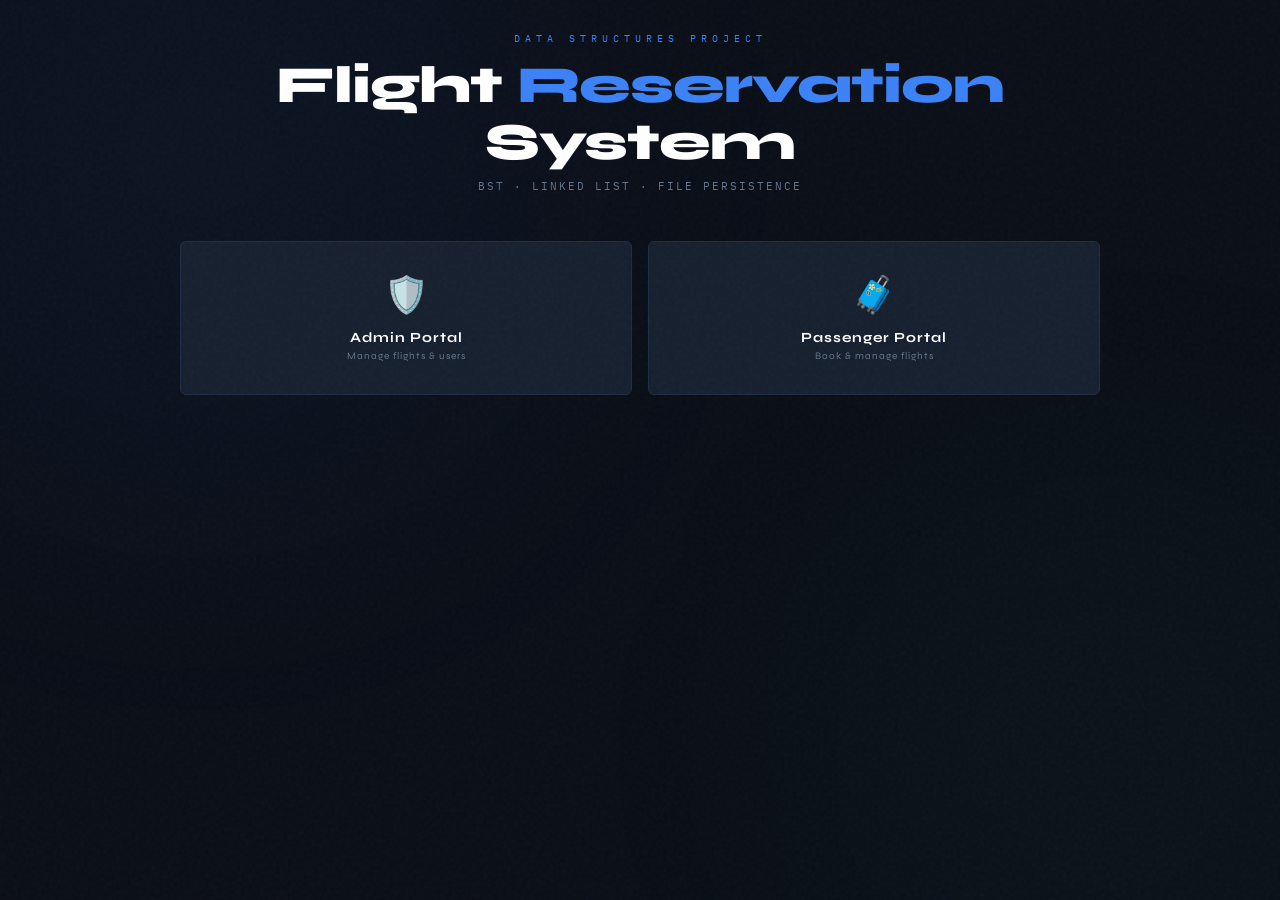
<file: index.html>
<!DOCTYPE html>
<html lang="en">
<head>
<meta charset="UTF-8"/>
<meta name="viewport" content="width=device-width, initial-scale=1.0"/>
<title>Flight Reservation System</title>
<link rel="stylesheet" href="flight.css"/>
<link href="https://fonts.googleapis.com/css2?family=Syne:wght@400;600;700;800&family=IBM+Plex+Mono:wght@400;500&display=swap" rel="stylesheet"/>
</head>
<body>

<div class="bg-circle-left"></div><div class="bg-circle-right"></div>
<div id="notification-wrapper"></div>

<!-- BOOK SEAT MODAL -->
<div class="modal-backdrop" id="book-modal">
  <div class="modal-box">
    <button class="close-btn" onclick="closeModal('book-modal')">✕</button>
    <h3>✈ Book a Seat</h3>
    <div id="book-modal-details" style="margin-bottom:16px;font-size:12px;color:var(--muted)"></div>
    <div class="input-group">
      <label>Number of Seats</label>
      <input type="number" id="input-book-count" min="1" placeholder="e.g. 2"/>
    </div>
    <div class="button-group">
      <button class="btn btn-success" onclick="confirmBooking()">Confirm & Pay</button>
      <button class="btn btn-cancel" onclick="closeModal('book-modal')">Cancel</button>
    </div>
  </div>
</div>

<!-- CANCEL BOOKING MODAL -->
<div class="modal-backdrop" id="cancel-modal">
  <div class="modal-box">
    <button class="close-btn" onclick="closeModal('cancel-modal')">✕</button>
    <h3>⚠ Cancel Booking</h3>
    <div id="cancel-modal-details" style="margin-bottom:16px;font-size:12px;color:var(--muted)"></div>
    <div class="input-group">
      <label>Cancel Type</label>
      <select id="select-cancel-type" onchange="document.getElementById('partial-cancel-row').style.display = this.value==='partial'?'block':'none'">
        <option value="full">Full Cancellation</option>
        <option value="partial">Partial (select seats)</option>
      </select>
    </div>
    <div class="input-group" id="partial-cancel-row" style="display:none">
      <label>Seats to Cancel</label>
      <input type="number" id="input-cancel-count" min="1" placeholder="How many?"/>
    </div>
    <div class="button-group">
      <button class="btn btn-danger" onclick="confirmCancel()">Confirm Cancel</button>
      <button class="btn btn-cancel" onclick="closeModal('cancel-modal')">Go Back</button>
    </div>
  </div>
</div>

<div id="main-container">
  <header class="main-header">
    <div class="project-tag">Data Structures Project</div>
    <h1>Flight <em>Reservation</em> System</h1>
    <p>BST · Linked List · File Persistence</p>
  </header>

  <!-- HOME SCREEN -->
  <div id="screen-home" class="app-screen active">
    <div class="selection-grid">
      <div class="selection-card" onclick="goToScreen('screen-admin-login')"><div class="card-icon">🛡️</div><div class="card-title">Admin Portal</div><div class="card-desc">Manage flights & users</div></div>
      <div class="selection-card" onclick="goToScreen('screen-passenger-auth')"><div class="card-icon">🧳</div><div class="card-title">Passenger Portal</div><div class="card-desc">Book & manage flights</div></div>
    </div>
  </div>

  <!-- ADMIN LOGIN SCREEN -->
  <div id="screen-admin-login" class="app-screen">
    <div class="content-box">
      <div class="box-header"><h2>🛡 Admin Login</h2></div>
      <div class="box-body">
        <div class="input-group"><label>Username</label><input id="admin-username" placeholder="user"/></div>
        <div class="input-group"><label>Password</label><input id="admin-password" type="password" placeholder="123"/></div>
        <div class="button-group">
          <button class="btn btn-submit" onclick="adminLogin()">Login</button>
          <button class="btn btn-cancel" onclick="goToScreen('screen-home')">← Back</button>
        </div>
      </div>
    </div>
  </div>

  <!-- ADMIN DASHBOARD SCREEN -->
  <div id="screen-admin-dashboard" class="app-screen">
    <div class="dashboard-navigation">
      <div><h2>Admin Dashboard</h2><div style="font-size:11px;color:var(--muted);margin-top:2px;">Manage the system</div></div>
      <div style="display:flex;gap:8px;align-items:center"><span class="user-badge badge-admin">Admin</span><button class="btn btn-logout btn-sm" onclick="logout()">Logout</button></div>
    </div>
    <div class="nav-tabs">
      <div class="tab-item active" onclick="switchTab('admin','flights')">Flights</div>
      <div class="tab-item" onclick="switchTab('admin','bookings')">Reservations</div>
      <div class="tab-item" onclick="switchTab('admin','passengers')">Passengers</div>
      <div class="tab-item" onclick="switchTab('admin','add-flight')">+ Add Flight</div>
    </div>
    <div class="tab-content active" id="admin-tab-flights"><div id="container-admin-flights"></div></div>
    <div class="tab-content" id="admin-tab-bookings"><div id="container-admin-bookings"></div></div>
    <div class="tab-content" id="admin-tab-passengers"><div id="container-admin-passengers"></div></div>
    <div class="tab-content" id="admin-tab-add-flight">
      <div class="content-box">
        <div class="box-header"><h2>Add New Flight</h2></div>
        <div class="box-body">
          <div class="form-grid">
            <div class="input-group"><label>Flight ID</label><input id="new-flight-id" placeholder="e.g. PK501"/></div>
            <div class="input-group"><label>Departure</label><input id="new-flight-dep" placeholder="e.g. Lahore"/></div>
            <div class="input-group"><label>Arrival</label><input id="new-flight-arr" placeholder="e.g. Karachi"/></div>
            <div class="input-group"><label>Departure Time</label><input id="new-flight-time" placeholder="2026-06-15 08:00 AM"/></div>
            <div class="input-group"><label>Available Seats</label><input type="number" id="new-flight-seats" min="1" placeholder="e.g. 180"/></div>
            <div class="input-group"><label>Price per Seat (PKR)</label><input type="number" id="new-flight-price" min="1" placeholder="e.g. 25000"/></div>
          </div>
          <button class="btn btn-success btn-full" onclick="adminAddFlight()">✚ Add Flight</button>
        </div>
      </div>
    </div>
  </div>

  <!-- PASSENGER AUTH SCREEN -->
  <div id="screen-passenger-auth" class="app-screen">
    <div class="nav-tabs">
      <div class="tab-item active" onclick="switchTab('auth','login')">Login</div>
      <div class="tab-item" onclick="switchTab('auth','register')">Create Account</div>
    </div>
    <div class="tab-content active" id="auth-tab-login">
      <div class="content-box">
        <div class="box-header"><h2>Passenger Login</h2></div>
        <div class="box-body">
          <div class="input-group"><label>Passenger ID</label><input id="login-passenger-id" placeholder="Your ID"/></div>
          <div class="input-group"><label>Password (8 digits)</label><input id="login-passenger-pass" type="password" placeholder="••••••••"/></div>
          <div class="button-group">
            <button class="btn btn-submit" onclick="passengerLogin()">Login</button>
            <button class="btn btn-cancel" onclick="goToScreen('screen-home')">← Back</button>
          </div>
        </div>
      </div>
    </div>
    <div class="tab-content" id="auth-tab-register">
      <div class="content-box">
        <div class="box-header"><h2>Create Account</h2></div>
        <div class="box-body">
          <div class="form-grid">
            <div class="input-group"><label>Passenger ID</label><input id="register-id" placeholder="e.g. PAX001"/></div>
            <div class="input-group"><label>First Name</label><input id="register-firstname" placeholder="Ali"/></div>
            <div class="input-group"><label>Last Name</label><input id="register-lastname" placeholder="Ahmed"/></div>
            <div class="input-group"><label>Email</label><input id="register-email" placeholder="ali@example.com"/></div>
            <div class="input-group"><label>Phone (11 digits)</label><input id="register-phone" placeholder="03001234567"/></div>
            <div class="input-group"><label>Passport Number</label><input id="register-passport" placeholder="AB123456"/></div>
            <div class="input-group"><label>Password (8 digits)</label><input id="register-password" type="password" placeholder="12345678"/></div>
          </div>
          <div class="button-group">
            <button class="btn btn-success" onclick="passengerRegister()">Create Account</button>
            <button class="btn btn-cancel" onclick="goToScreen('screen-home')">← Back</button>
          </div>
        </div>
      </div>
    </div>
  </div>

  <!-- PASSENGER DASHBOARD SCREEN -->
  <div id="screen-passenger-dashboard" class="app-screen">
    <div class="dashboard-navigation">
      <div><h2 id="welcome-message">Welcome</h2><div style="font-size:11px;color:var(--muted);margin-top:2px;" id="display-passenger-id"></div></div>
      <div style="display:flex; gap:8px; align-items:center"><span class="user-badge badge-pax">Passenger</span><button class="btn btn-logout btn-sm" onclick="logout()">Logout</button></div>
    </div>
    <div class="nav-tabs">
      <div class="tab-item active" onclick="switchTab('passenger','flights')">Available Flights</div>
      <div class="tab-item" onclick="switchTab('passenger','my-bookings')">My Bookings</div>
      <div class="tab-item" onclick="switchTab('passenger','my-profile')">My Profile</div>
    </div>
    <div class="tab-content active" id="passenger-tab-flights"><div id="container-passenger-flights"></div></div>
    <div class="tab-content" id="passenger-tab-my-bookings"><div id="container-passenger-bookings"></div></div>
    <div class="tab-content" id="passenger-tab-my-profile"><div id="container-passenger-profile"></div></div>
  </div>
</div>

<script>
/* LOCAL STORAGE HANDLING */
const getData = (key) => JSON.parse(localStorage.getItem(key)) || [];
let flights = getData('frs_flights');
let passengers = getData('frs_passengers');
let bookings = getData('frs_bookings');
let currentPassenger = null;
let targetFlight = null;

const saveData = () => {
  localStorage.setItem('frs_flights', JSON.stringify(flights));
  localStorage.setItem('frs_passengers', JSON.stringify(passengers));
  localStorage.setItem('frs_bookings', JSON.stringify(bookings));
};

/* REGEX FOR VALIDATIONS */
const validationPatterns = {
  flightID: /^[a-zA-Z0-9]{1,10}$/,
  textOnly: /^[a-zA-Z]+$/,
  dateTime: /^\d{4}-\d{2}-\d{2} \d{2}:\d{2} (AM|PM)$/,
  email: /^[^\s@]+@[^\s@]+\.[^\s@]+$/,
  phone: /^\d{11}$/,
  passport: /^[a-zA-Z0-9]{6,9}$/,
  password: /^\d{8}$/
};

/* INTERFACE CONTROL HELPERS */
function goToScreen(id) {
  document.querySelectorAll('.app-screen').forEach(s => s.classList.toggle('active', s.id === id));
  window.scrollTo(0,0);
}
function openModal(id) { document.getElementById(id).classList.add('open'); }
function closeModal(id) { document.getElementById(id).classList.remove('open'); }

function showToast(message, type='info') {
  const el = document.createElement('div');
  el.className = `toast ${type}`;
  el.textContent = message;
  document.getElementById('notification-wrapper').appendChild(el);
  setTimeout(() => {
    el.style.animation = 'toastOut .3s ease forwards';
    setTimeout(() => el.remove(), 300);
  }, 3000);
}

function switchTab(group, name) {
  document.querySelectorAll(`[id^="${group}-tab-"]`).forEach(pane => {
    pane.classList.toggle('active', pane.id === `${group}-tab-${name}`);
  });
  
  const activeScreen = document.querySelector('.app-screen.active');
  if (activeScreen) {
    activeScreen.querySelectorAll('.tab-item').forEach(tab => {
      const clickAttr = tab.getAttribute('onclick') || '';
      tab.classList.toggle('active', clickAttr.includes(`'${name}'`));
    });
  }
    if(name === 'flights') renderFlights(group);
  if(name === 'bookings') renderAdminBookings();
  if(name === 'passengers') renderAdminPassengers();
  if(name === 'my-bookings') renderPassengerBookings();
  if(name === 'my-profile') renderPassengerProfile();
}

/* AUTHENTICATION & MANAGEMENT OPERATIONS */
function adminLogin() {
  const user = document.getElementById('admin-username').value.trim();
  const pass = document.getElementById('admin-password').value.trim();
  if(user !== 'user' || pass !== '123') return showToast('Invalid credentials', 'err');
  goToScreen('screen-admin-dashboard');
  renderFlights('admin');
  showToast('Welcome, Admin!', 'ok');
}

function adminAddFlight() {
  const id = document.getElementById('new-flight-id').value.trim();
  const dep = document.getElementById('new-flight-dep').value.trim();
  const arr = document.getElementById('new-flight-arr').value.trim();
  const time = document.getElementById('new-flight-time').value.trim();
  const seats = document.getElementById('new-flight-seats').value.trim();
  const price = document.getElementById('new-flight-price').value.trim();

  if(!validationPatterns.flightID.test(id)) return showToast('Invalid Flight ID', 'err');
  if(!validationPatterns.textOnly.test(dep) || !validationPatterns.textOnly.test(arr)) return showToast('Routes must be text only', 'err');
  if(!validationPatterns.dateTime.test(time)) return showToast('Invalid Date/Time configuration', 'err');
  if(parseInt(seats) <= 0 || parseInt(price) <= 0) return showToast('Seats and price must be positive numbers', 'err');
  if(flights.some(f => f.flightID === id)) return showToast('Flight already exists', 'err');

  flights.unshift({ flightID: id, departure: dep, arrival: arr, departureTime: time, availableSeats: parseInt(seats), priceperseat: parseInt(price) });
  saveData();
  showToast('Flight added!', 'ok');
  switchTab('admin', 'flights');
}

function passengerRegister() {
  const id = document.getElementById('register-id').value.trim();
  const fn = document.getElementById('register-firstname').value.trim();
  const ln = document.getElementById('register-lastname').value.trim();
  const email = document.getElementById('register-email').value.trim();
  const phone = document.getElementById('register-phone').value.trim();
  const passport = document.getElementById('register-passport').value.trim();
  const pw = document.getElementById('register-password').value.trim();

  if(!validationPatterns.flightID.test(id) || !validationPatterns.textOnly.test(fn) || !validationPatterns.textOnly.test(ln) || !validationPatterns.email.test(email) || !validationPatterns.phone.test(phone) || !validationPatterns.passport.test(passport) || !validationPatterns.password.test(pw)) {
    return showToast('Validation checks failed', 'err');
  }
  if(passengers.some(p => p.passengerID === id)) return showToast('ID already taken', 'err');

  passengers.push({ passengerID: id, Firstname: fn, Lastname: ln, email, phone_number: phone, passportId: passport, password: pw });
  passengers.sort((a,b) => a.passengerID.localeCompare(b.passengerID));
  saveData();
  showToast('Account active! Please login.', 'ok');
  switchTab('auth', 'login');
}

function passengerLogin() {
  const inputID = document.getElementById('login-passenger-id').value.trim();
  const inputPW = document.getElementById('login-passenger-pass').value;
  const match = passengers.find(p => p.passengerID === inputID);
  
  if(!match || match.password !== inputPW) return showToast('Invalid credentials', 'err');
  currentPassenger = match;
  document.getElementById('welcome-message').textContent = `Welcome, ${match.Firstname}`;
  document.getElementById('display-passenger-id').textContent = `ID: ${match.passengerID}`;
  goToScreen('screen-passenger-dashboard');
  renderFlights('passenger');
}

function logout() {
  currentPassenger = targetFlight = null;
  goToScreen('screen-home');
  showToast('Logged out successfully');
}

/* BOOKING DATA CONFIGURATION */
function openBookModal(id) {
  targetFlight = flights.find(f => f.flightID === id);
  document.getElementById('book-modal-details').innerHTML = `<strong>${targetFlight.flightID}</strong> · ${targetFlight.departure} → ${targetFlight.arrival}<br>${targetFlight.departureTime} | ${targetFlight.availableSeats} available | PKR ${targetFlight.priceperseat}`;
  document.getElementById('input-book-count').value = '';
  openModal('book-modal');
}

function confirmBooking() {
  const count = parseInt(document.getElementById('input-book-count').value);
  if(!count || count > targetFlight.availableSeats) return showToast('Invalid seat counts', 'err');
  
  bookings.unshift({ passengerID: currentPassenger.passengerID, flightID: targetFlight.flightID, seatsBooked: count, totalPrice: count * targetFlight.priceperseat });
  targetFlight.availableSeats -= count;
  saveData();
  closeModal('book-modal');
  showToast('Seats booked!', 'ok');
  renderFlights('passenger');
}

function openCancelModal() {
  const activeBooking = bookings.find(b => b.passengerID === currentPassenger.passengerID);
  if(!activeBooking) return showToast('No reservation records located', 'err');
  document.getElementById('cancel-modal-details').innerHTML = `Flight <strong>${activeBooking.flightID}</strong> · ${activeBooking.seatsBooked} reserved seats`;
  openModal('cancel-modal');
}

function confirmCancel() {
  const type = document.getElementById('select-cancel-type').value;
  const index = bookings.findIndex(b => b.passengerID === currentPassenger.passengerID);
  const activeBooking = bookings[index];
  const flightMatch = flights.find(f => f.flightID === activeBooking.flightID);
  
  if(type === 'full') {
    if(flightMatch) flightMatch.availableSeats += activeBooking.seatsBooked;
    bookings.splice(index, 1);
    showToast('Booking cancelled.', 'ok');
  } else {
    const count = parseInt(document.getElementById('input-cancel-count').value);
    if(!count || count > activeBooking.seatsBooked) return showToast('Invalid cancellation amount', 'err');
    if(flightMatch) flightMatch.availableSeats += count;
    activeBooking.seatsBooked -= count;
    activeBooking.totalPrice = activeBooking.seatsBooked * (flightMatch ? flightMatch.priceperseat : 0);
    if(activeBooking.seatsBooked === 0) bookings.splice(index, 1);
    showToast('Partial cancellation complete', 'ok');
  }
  saveData();
  closeModal('cancel-modal');
  renderPassengerBookings();
  renderFlights('passenger');
}

/* RENDERING GENERATORS */
const safeEscape = (str) => String(str).replace(/&/g,'&amp;').replace(/</g,'&lt;').replace(/>/g,'&gt;');
const buildEmptyState = (icon, text) => `<div class="empty"><div class="empty-icon">${icon}</div><p>${text}</p></div>`;

function renderFlights(group) {
  const el = document.getElementById(group==='admin' ? 'container-admin-flights' : 'container-passenger-flights');
  if(!flights.length) return el.innerHTML = buildEmptyState('✈', 'No flights available');
  
  el.innerHTML = flights.map(f => `
    <div class="flight-card">
      <div>
        <div class="fc-id">${safeEscape(f.flightID)}</div>
        <div class="fc-info">${safeEscape(f.departureTime)}</div>
      </div>
      <div class="fc-route">${safeEscape(f.departure)} <span>→</span> ${safeEscape(f.arrival)}</div>
      <div class="fc-info">Price: <span style="color:var(--gold)">PKR ${f.priceperseat.toLocaleString()}</span></div>
      <div class="fc-seats">
        <div class="num">${f.availableSeats}</div>
        <div class="lbl">Seats</div>
        ${group==='passenger' ? `<button class="btn btn-primary btn-sm" style="margin-top:8px" onclick="openBookModal('${safeEscape(f.flightID)}')">Book</button>` : ''}
      </div>
    </div>`).join('');
}

function renderAdminBookings() {
  const el = document.getElementById('container-admin-bookings');
  if(!bookings.length) return el.innerHTML = buildEmptyState('📋', 'No reservations yet');
  
  el.innerHTML = bookings.map(b => `
    <div class="booking-card">
      <div>
        <div class="bc-pax">${safeEscape(b.passengerID)}</div>
        <div class="bc-flight">Flight: ${safeEscape(b.flightID)}</div>
      </div>
      <div><div style="font-size:12px;color:var(--text)">${b.seatsBooked} seats</div></div>
      <div><div class="bc-price">PKR ${b.totalPrice.toLocaleString()}</div></div>
    </div>`).join('');
}

function renderAdminPassengers() {
  const el = document.getElementById('container-admin-passengers');
  if(!passengers.length) return el.innerHTML = buildEmptyState('👤', 'No passengers registered');
  
  el.innerHTML = passengers.map(p => `
    <div class="pax-card">
      <div class="pax-id">${safeEscape(p.passengerID)}</div>
      <div class="pax-name">${safeEscape(p.Firstname)} ${safeEscape(p.Lastname)}</div>
      <div class="pax-detail">📧 ${safeEscape(p.email)}<br>📞 ${safeEscape(p.phone_number)}<br>🛂 ${safeEscape(p.passportId)}</div>
    </div>`).join('');
}

function renderPassengerBookings() {
  const el = document.getElementById('container-passenger-bookings');
  const matched = bookings.filter(b => b.passengerID === currentPassenger?.passengerID);
  if(!matched.length) return el.innerHTML = buildEmptyState('🎫', 'No bookings yet');
  
  el.innerHTML = matched.map(b => `
    <div class="booking-card">
      <div>
        <div class="bc-pax">Flight ${safeEscape(b.flightID)}</div>
        <div class="bc-flight">${b.seatsBooked} seats</div>
      </div>
      <div><div class="bc-price">PKR ${b.totalPrice.toLocaleString()}</div></div>
      <div><button class="btn btn-danger btn-sm" onclick="openCancelModal()">Cancel</button></div>
    </div>`).join('');
}

function renderPassengerProfile() {
  document.getElementById('container-passenger-profile').innerHTML = `
    <div class="content-box">
      <div class="box-header"><h2>My Details</h2></div>
      <div class="box-body">
        <div class="pax-id">${safeEscape(currentPassenger.passengerID)}</div>
        <div class="pax-name">${safeEscape(currentPassenger.Firstname)} ${safeEscape(currentPassenger.Lastname)}</div>
        <hr class="divider"/>
        <div class="pax-detail">
          📧 &nbsp;${safeEscape(currentPassenger.email)}<br>
          📞 &nbsp;${safeEscape(currentPassenger.phone_number)}<br>
          🛂 &nbsp;Passport: ${safeEscape(currentPassenger.passportId)}
        </div>
      </div>
    </div>`;
}

/* EVENT ACCESS MONITORING */
document.addEventListener('keydown', e => {
  if(e.key === 'Enter') {
    const activeID = document.querySelector('.app-screen.active')?.id;
    if(activeID === 'screen-admin-login') adminLogin();
    if(activeID === 'screen-passenger-auth') passengerLogin();
  }
});
</script>
</body>
</html>
</file>
<file: flight.css>
:root {
  --bg:       #0a0e17;
  --surf:     #111827;
  --card:     #161f2e;
  --border:   #1e2d45;
  --accent:   #3b82f6;
  --green:    #22c55e;
  --red:      #ef4444;
  --gold:     #f59e0b;
  --text:     #e2e8f0;
  --muted:    #64748b;
  --head:     'Syne', sans-serif;
  --mono:     'IBM Plex Mono', monospace;
}

*, *::before, *::after {
  box-sizing: border-box;
  margin: 0;
  padding: 0;
}

html {
  scroll-behavior: smooth;
}

body {
  background: var(--bg);
  color: var(--text);
  font-family: var(--mono);
  min-height: 100vh;
  overflow-x: hidden;
}

/* noise overlay */
body::after {
  content: '';
  position: fixed;
  inset: 0;
  background-image: url("data:image/svg+xml,%3Csvg viewBox='0 0 256 256' xmlns='http://www.w3.org/2000/svg'%3E%3Cfilter id='n'%3E%3CfeTurbulence type='fractalNoise' baseFrequency='0.9' numOctaves='4' stitchTiles='stitch'/%3E%3C/filter%3E%3Crect width='100%25' height='100%25' filter='url(%23n)' opacity='0.03'/%3E%3C/svg%3E");
  pointer-events: none;
  z-index: 9998;
}

/* ambient background elements */
.bg-circle-left, .bg-circle-right {
  position: fixed;
  border-radius: 50%;
  filter: blur(140px);
  pointer-events: none;
  z-index: 0;
}
.bg-circle-left {
  width: 600px;
  height: 600px;
  background: rgba(59, 130, 246, .06);
  top: -150px;
  left: -100px;
}
.bg-circle-right {
  width: 500px;
  height: 500px;
  background: rgba(34, 197, 94, .04);
  bottom: -100px;
  right: -80px;
}

/* ── Layout Container ── */
#main-container {
  position: relative;
  z-index: 1;
  max-width: 960px;
  margin: 0 auto;
  padding: 32px 20px 80px;
}

/* ── Main Header ── */
.main-header {
  text-align: center;
  margin-bottom: 48px;
  animation: fadeDown .5s ease;
}
.main-header .project-tag {
  font-size: 10px;
  letter-spacing: 5px;
  text-transform: uppercase;
  color: var(--accent);
  margin-bottom: 12px;
}
.main-header h1 {
  font-family: var(--head);
  font-size: clamp(26px, 5vw, 52px);
  font-weight: 800;
  color: #fff;
  letter-spacing: -1px;
  line-height: 1.1;
}
.main-header h1 em {
  font-style: normal;
  color: var(--accent);
}
.main-header p {
  margin-top: 8px;
  font-size: 11px;
  letter-spacing: 2px;
  color: var(--muted);
  text-transform: uppercase;
}

/* ── App Screen Navigation ── */
.app-screen {
  display: none;
  animation: fadeUp .35s ease;
}
.app-screen.active {
  display: block;
}

/* ── Component Boxes ── */
.content-box {
  background: var(--card);
  border: 1px solid var(--border);
  border-radius: 6px;
  overflow: hidden;
  margin-bottom: 20px;
}
.box-header {
  background: var(--surf);
  border-bottom: 1px solid var(--border);
  padding: 14px 20px;
  display: flex;
  align-items: center;
  gap: 10px;
}
.box-header h2 {
  font-family: var(--head);
  font-size: 12px;
  letter-spacing: 3px;
  text-transform: uppercase;
  color: var(--accent);
}
.box-body {
  padding: 24px;
}

/* ── Menu & Grid Elements ── */
.selection-grid {
  display: grid;
  grid-template-columns: 1fr 1fr;
  gap: 16px;
}
.selection-card {
  background: var(--card);
  border: 1px solid var(--border);
  border-radius: 6px;
  padding: 32px 20px;
  cursor: pointer;
  text-align: center;
  transition: all .2s;
  font-family: var(--head);
}
.selection-card:hover {
  border-color: var(--accent);
  background: #1a2540;
  transform: translateY(-2px);
  box-shadow: 0 8px 30px rgba(59, 130, 246, .15);
}
.selection-card .card-icon {
  font-size: 36px;
  margin-bottom: 12px;
}
.selection-card .card-title {
  font-size: 14px;
  font-weight: 700;
  color: #fff;
  letter-spacing: 1px;
}
.selection-card .card-desc {
  font-size: 10px;
  color: var(--muted);
  margin-top: 4px;
  letter-spacing: 1px;
}

/* ── Standard Input Form Rows ── */
.input-group {
  margin-bottom: 16px;
}
.input-group label {
  display: block;
  font-size: 10px;
  letter-spacing: 2px;
  text-transform: uppercase;
  color: var(--muted);
  margin-bottom: 6px;
}
.input-group input, .input-group select {
  width: 100%;
  background: var(--bg);
  border: 1px solid var(--border);
  color: var(--text);
  font-family: var(--mono);
  font-size: 13px;
  padding: 10px 14px;
  border-radius: 4px;
  outline: none;
  transition: border-color .2s, box-shadow .2s;
}
.input-group input:focus, .input-group select:focus {
  border-color: var(--accent);
  box-shadow: 0 0 0 3px rgba(59, 130, 246, .1);
}
.input-group input::placeholder {
  color: var(--muted);
}
.form-grid {
  display: grid;
  grid-template-columns: 1fr 1fr;
  gap: 12px;
}

/* ── UI Button Actions ── */
.btn {
  display: inline-flex;
  align-items: center;
  justify-content: center;
  gap: 6px;
  padding: 11px 22px;
  border: none;
  border-radius: 4px;
  cursor: pointer;
  font-family: var(--head);
  font-size: 11px;
  font-weight: 700;
  letter-spacing: 2px;
  text-transform: uppercase;
  transition: all .2s;
  white-space: nowrap;
}
.btn-primary {
  background: var(--accent);
  color: #fff;
}
.btn-primary:hover {
  background: #2563eb;
  box-shadow: 0 0 20px rgba(59, 130, 246, .35);
}
.btn-success {
  background: var(--green);
  color: #000;
}
.btn-success:hover {
  background: #16a34a;
  box-shadow: 0 0 20px rgba(34, 197, 94, .3);
}
.btn-danger {
  background: transparent;
  color: var(--red);
  border: 1px solid var(--red);
}
.btn-danger:hover {
  background: rgba(239, 68, 68, .1);
}
.btn-cancel {
  background: transparent;
  color: var(--muted);
  border: 1px solid var(--border);
}
.btn-cancel:hover {
  border-color: var(--text);
  color: var(--text);
}
.btn-submit {
  background: var(--gold);
  color: #000;
}
.btn-submit:hover {
  background: #d97706;
}
.btn-logout {
  background: transparent;
  color: var(--muted);
  border: 1px solid var(--border);
}
.btn-logout:hover {
  border-color: var(--text);
  color: var(--text);
}
.btn-sm {
  padding: 7px 14px;
  font-size: 10px;
}
.btn-full {
  width: 100%;
  margin-top: 8px;
}
.button-group {
  display: flex;
  gap: 10px;
  flex-wrap: wrap;
  margin-top: 16px;
}

/* ── Flight Render Engine Output ── */
.flight-card {
  background: var(--surf);
  border: 1px solid var(--border);
  border-left: 3px solid var(--accent);
  border-radius: 4px;
  padding: 16px;
  margin-bottom: 10px;
  display: grid;
  grid-template-columns: 1fr 1fr 1fr auto;
  align-items: center;
  gap: 12px;
  transition: background .2s;
}
.flight-card:hover {
  background: #1a2540;
}
.fc-id {
  font-family: var(--head);
  font-size: 15px;
  font-weight: 700;
  color: #fff;
}
.fc-route {
  font-size: 12px;
  color: var(--text);
}
.fc-route span {
  color: var(--accent);
}
.fc-info {
  font-size: 11px;
  color: var(--muted);
  line-height: 1.7;
}
.fc-seats {
  text-align: right;
}
.fc-seats .num {
  font-family: var(--head);
  font-size: 22px;
  font-weight: 800;
  color: var(--green);
}
.fc-seats .lbl {
  font-size: 9px;
  letter-spacing: 2px;
  color: var(--muted);
  text-transform: uppercase;
}
.fc-price {
  font-size: 11px;
  color: var(--gold);
  margin-top: 2px;
}

/* ── Passenger Account Card Output ── */
.pax-card {
  background: var(--surf);
  border: 1px solid var(--border);
  border-radius: 4px;
  padding: 16px;
  margin-bottom: 10px;
}
.pax-name {
  font-family: var(--head);
  font-size: 14px;
  font-weight: 700;
  color: #fff;
}
.pax-id {
  font-size: 10px;
  letter-spacing: 2px;
  color: var(--accent);
  margin-bottom: 8px;
}
.pax-detail {
  font-size: 11px;
  color: var(--muted);
  line-height: 2;
}

/* ── Reservation Component Output ── */
.booking-card {
  background: var(--surf);
  border: 1px solid var(--border);
  border-left: 3px solid var(--gold);
  border-radius: 4px;
  padding: 16px;
  margin-bottom: 10px;
  display: grid;
  grid-template-columns: 1fr 1fr auto;
  gap: 12px;
  align-items: center;
}
.bc-pax {
  font-family: var(--head);
  font-size: 13px;
  color: #fff;
}
.bc-flight {
  font-size: 11px;
  color: var(--muted);
}
.bc-price {
  font-family: var(--head);
  font-size: 18px;
  color: var(--gold);
  text-align: right;
}

/* ── Alerts & Notifications Wrapper ── */
#notification-wrapper {
  position: fixed;
  top: 20px;
  right: 20px;
  z-index: 9999;
  display: flex;
  flex-direction: column;
  gap: 8px;
}
.toast {
  padding: 12px 18px;
  border-radius: 4px;
  font-size: 12px;
  letter-spacing: .5px;
  min-width: 220px;
  animation: toastIn .3s ease;
}
.toast.ok {
  background: rgba(34, 197, 94, .15);
  border: 1px solid var(--green);
  color: var(--green);
}
.toast.err {
  background: rgba(239, 68, 68, .15);
  border: 1px solid var(--red);
  color: var(--red);
}
.toast.info {
  background: rgba(59, 130, 246, .15);
  border: 1px solid var(--accent);
  color: var(--accent);
}

/* ── Tabbed Containers ── */
.nav-tabs {
  display: flex;
  gap: 4px;
  margin-bottom: 20px;
  border-bottom: 1px solid var(--border);
  padding-bottom: 0;
}
.tab-item {
  padding: 10px 18px;
  font-family: var(--head);
  font-size: 10px;
  letter-spacing: 2px;
  text-transform: uppercase;
  cursor: pointer;
  color: var(--muted);
  border-bottom: 2px solid transparent;
  margin-bottom: -1px;
  transition: all .2s;
}
.tab-item.active {
  color: var(--accent);
  border-bottom-color: var(--accent);
}
.tab-content {
  display: none;
}
.tab-content.active {
  display: block;
  animation: fadeUp .3s ease;
}

/* ── Empty Screen Layouts ── */
.empty {
  text-align: center;
  padding: 50px 20px;
  color: var(--muted);
}
.empty-icon {
  font-size: 40px;
  margin-bottom: 10px;
  opacity: .4;
}
.empty p {
  font-size: 11px;
  letter-spacing: 2px;
  text-transform: uppercase;
}

/* ── Interior Navigation Subbars ── */
.dashboard-navigation {
  display: flex;
  align-items: center;
  justify-content: space-between;
  margin-bottom: 28px;
}
.dashboard-navigation h2 {
  font-family: var(--head);
  font-size: 18px;
  font-weight: 800;
  color: #fff;
}
.dashboard-navigation .user-badge {
  font-size: 9px;
  letter-spacing: 2px;
  text-transform: uppercase;
  padding: 3px 10px;
  border-radius: 20px;
}
.badge-admin {
  background: rgba(245, 158, 11, .15);
  color: var(--gold);
  border: 1px solid var(--gold);
}
.badge-pax {
  background: rgba(59, 130, 246, .15);
  color: var(--accent);
  border: 1px solid var(--accent);
}

/* ── Modal Layout Containers ── */
.modal-backdrop {
  position: fixed;
  inset: 0;
  background: rgba(0, 0, 0, .7);
  z-index: 500;
  display: none;
  align-items: center;
  justify-content: center;
  backdrop-filter: blur(4px);
}
.modal-backdrop.open {
  display: flex;
}
.modal-box {
  background: var(--card);
  border: 1px solid var(--border);
  border-radius: 8px;
  padding: 28px;
  width: 100%;
  max-width: 460px;
  animation: fadeUp .3s ease;
  position: relative;
}
.modal-box h3 {
  font-family: var(--head);
  font-size: 14px;
  font-weight: 700;
  color: #fff;
  margin-bottom: 20px;
  letter-spacing: 1px;
}
.close-btn {
  position: absolute;
  top: 14px;
  right: 16px;
  background: none;
  border: none;
  color: var(--muted);
  font-size: 18px;
  cursor: pointer;
}
.close-btn:hover {
  color: #fff;
}

/* ── Miscellaneous Break Dividers ── */
.divider {
  border: none;
  border-top: 1px solid var(--border);
  margin: 20px 0;
}

/* ── System Keyframe Animations ── */
@keyframes fadeDown {
  from { opacity: 0; transform: translateY(-16px); }
  to { opacity: 1; transform: none; }
}
@keyframes fadeUp {
  from { opacity: 0; transform: translateY(14px); }
  to { opacity: 1; transform: none; }
}
@keyframes toastIn {
  from { opacity: 0; transform: translateX(16px); }
  to { opacity: 1; transform: none; }
}
@keyframes toastOut {
  to { opacity: 0; transform: translateX(16px); max-height: 0; padding: 0; margin: 0; }
}

/* ── Responsive Viewports ── */
@media(max-width: 640px) {
  .flight-card {
    grid-template-columns: 1fr 1fr;
  }
  .form-grid {
    grid-template-columns: 1fr;
  }
  .selection-grid {
    grid-template-columns: 1fr;
  }
  .booking-card {
    grid-template-columns: 1fr;
  }
}
</file>
